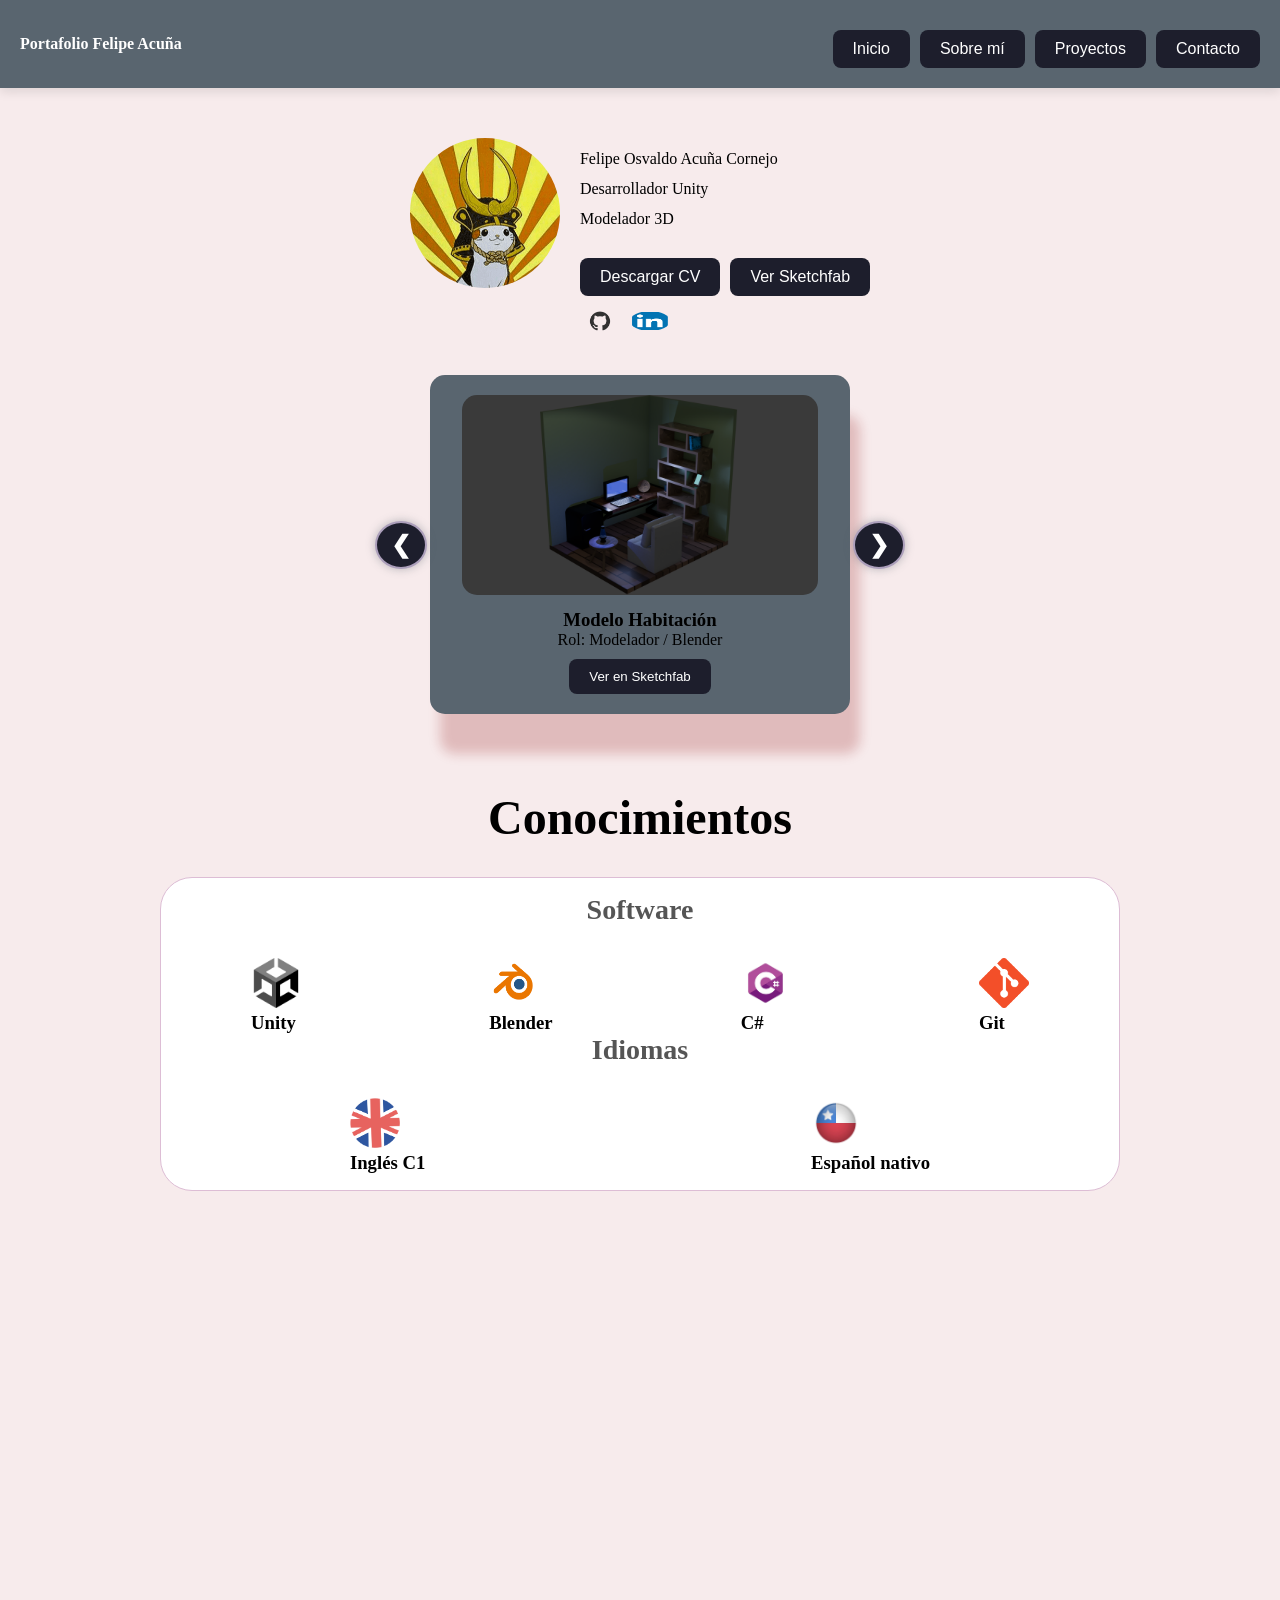
<file: index.html>
<!DOCTYPE html>
<html lang="en">
<head>
    <meta charset="UTF-8">
    <meta name="viewport" content="width=device-width, initial-scale=1.0">
    <title>Felipe Acuña | Desarrollador Unity</title>
    <link rel="stylesheet" href="style.css">
    <script src="Controlador.js" defer></script>
</head>
<body>
     <header>
    <div class="logo">Portafolio Felipe Acuña</div>
    <nav>
      <div class="botonesPaginas">
        <a href="index.html"><button>Inicio</button></a>
        <a href="Pagina2.html"><button>Sobre mí</button></a>
        <a href="Pagina3.html"><button>Proyectos</button></a>
        <a href="Pagina4.html"><button>Contacto</button></a>
      </div>
    </nav>
  </header>


 <div class="contenedor">
    <div class="izquierda">
      <img src="Imagenes/Perfil.png" alt="Image Perfil Dueño del Portafolio" class="imagen-circular">
    </div>
    <div class="derecha">
      <div class="parrafos">
        <p>Felipe Osvaldo Acuña Cornejo</p>
        <p>Desarrollador Unity</p>
        <p>Modelador 3D</p>
      </div>
      <div class="botones">
        <a href="Descargables/Felipe Acuña CV.pdf" download="Felipe_Acuna_CV"><button>Descargar CV</button></a>
        <a href="https://sketchfab.com/FelipeOsvaldoAcunaCornejo" target="_blank"><button>Ver Sketchfab</button></a>
      </div>
      <div class="imagenes-inferiores">
        <a href="https://github.com/FelipeOsvaldoAcunaCornejo" target="_blank"> <img src="Imagenes/GithubLogo.png" alt="Github"> </a>
        <a href="https://www.linkedin.com/in/felipe-osvaldo-acuna-cornejo-428b7937a/" target="_blank"> <img src="Imagenes/LinkedinLogo.png" alt="Linkedin"> </a>

      </div>
    </div>
  </div>

     <main>
    <section id="Pag1" class="container slider-container">
      
      <button class="btn-flecha prev" onclick="navegarProyectos('Pag1',-1)">&#10094;</button>

      <div class="slider-wrapper">
        
        <div class="perfil slide active">
          <img src="Imagenes/RenderHabitacion.png" alt="Perfil 1" />
          <h3>Modelo Habitación</h3>
          <p>Rol: Modelador / Blender</p>
          <a href="https://sketchfab.com/3d-models/diorama-habitacion-ce01ed9e751c4479966fcfb2e2a267a4" target="_blank"><button>Ver en Sketchfab</button></a>
        </div>
        <div class="perfil slide">
          <img src="Imagenes/RenderCeleste.png" alt="Perfil 2" />
          <h3>Diorama Celeste</h3>
          <p>Rol: Modelador y texturizado/ Blender</p>
          <a href="https://sketchfab.com/3d-models/dioramaceleste-db89a443d052495ebd5a76b8c746f52b" target="_blank"><button>Ver en Sketchfab</button></a>
        </div>
        <div class="perfil slide">
          <img src="Imagenes/LaberintoImagen.png" alt="Perfil 3" />
          <h3>Generador aleatorio de laberintos</h3>
          <p>Rol: Modelador 3D y programador</p>
          <a href="https://felipeosvaldoacunacornejo.github.io/GeneradorAleatorioDeLaberintos/" target="_blank"><button>Probar Proyecto</button></a>
        </div>

      </div>
      <button class="btn-flecha next" onclick="navegarProyectos('Pag1',1)">&#10095;</button>

    </section>
  </main>

  <section id="experience">
    <h1 class="title">Conocimientos</h1>
    <div class="experience-details-container">
      <div class="about-containers">
        <div class="details-container">
          <h2 class="experience-sub-title">Software</h2>
          <div class="article-container">
            <article>
              <img src="Imagenes/UnityLogo.png" alt="Unity icon" class="icon" />
              <div>
                <h3>Unity</h3>
              </div>
            </article>
            <article>
              <img src="Imagenes/BlenderLogo.png" alt="Blender icon" class="icon" />
              <div>
                <h3>Blender</h3>
              </div>
            </article>
            <article>
              <img src="Imagenes/CsharpLogo.png" alt="C# icon" class="icon" />
              <div>
                <h3>C#</h3>
              </div>
            </article>
            <article>
              <img src="Imagenes/GitLogo.png" alt="Git icon" class="icon" />
              <div>
                <h3>Git</h3>
              </div>
            </article>
          </div>
          <h2 class="experience-sub-title"> Idiomas </h2>
          <div class="article-container">
            <article>
              <img src="Imagenes/InglesLogo.png" alt="English icon" class="icon" />
              <div>
                <h3>Inglés C1</h3>
              </div>
            </article>
            <article>
              <img src="Imagenes/Españollogo.png" alt="Spanish icon" class="icon" />
              <div>
                <h3>Español nativo</h3>
              </div>
            </article>
          </div>
        </div>
      </div>
    </div>
  </section>
</body>
</html>
</file>
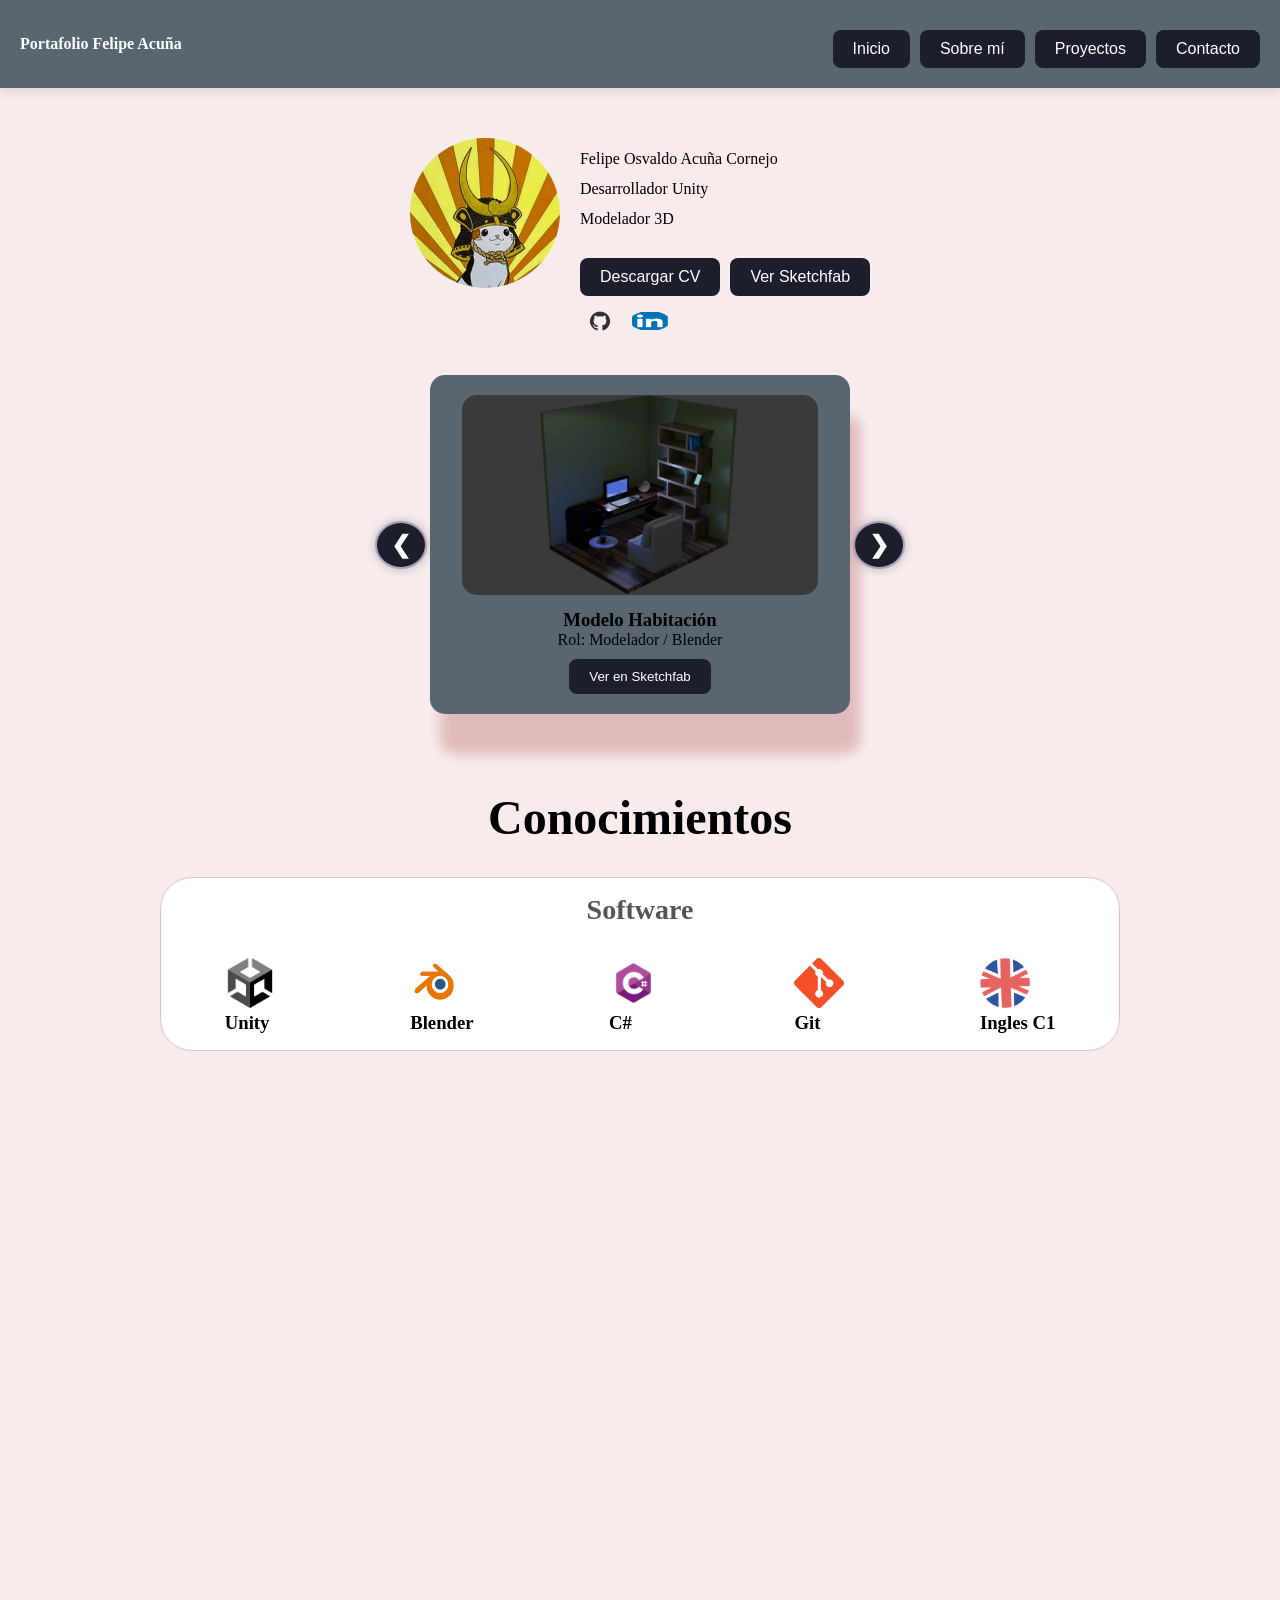
<file: Pagina1.html>
<!DOCTYPE html>
<html lang="en">
<head>
    <meta charset="UTF-8">
    <meta name="viewport" content="width=device-width, initial-scale=1.0">
    <title>Felipe Acuña | Desarrollador Unity</title>
    <link rel="stylesheet" href="style.css">
    <script src="Controlador.js" defer></script>
</head>
<body>
     <header>
    <div class="logo">Portafolio Felipe Acuña</div>
    <nav>
      <div class="botonesPaginas">
        <a href="Pagina1.html"><button>Inicio</button></a>
        <a href="Pagina2.html"><button>Sobre mí</button></a>
        <a href="Pagina3.html"><button>Proyectos</button></a>
        <a href="Pagina4.html"><button>Contacto</button></a>
      </div>
    </nav>
  </header>


 <div class="contenedor">
    <div class="izquierda">
      <img src="Imagenes/Perfil.png" alt="Image Perfil Dueño del Portafolio" class="imagen-circular">
    </div>
    <div class="derecha">
      <div class="parrafos">
        <p>Felipe Osvaldo Acuña Cornejo</p>
        <p>Desarrollador Unity</p>
        <p>Modelador 3D</p>
      </div>
      <div class="botones">
        <a href="Descargables/Felipe Acuña CV.pdf" download="Felipe_Acuna_CV"><button>Descargar CV</button></a>
        <a href="https://sketchfab.com/FelipeOsvaldoAcunaCornejo" target="_blank"><button>Ver Sketchfab</button></a>
      </div>
      <div class="imagenes-inferiores">
        <a href="https://github.com/FelipeOsvaldoAcunaCornejo" target="_blank"> <img src="Imagenes/GithubLogo.png" alt="Github"> </a>
        <a href="https://www.linkedin.com/in/felipe-osvaldo-acu%C3%B1a-cornejo-428b7937a/" target="_blank"> <img src="Imagenes/LinkedinLogo.png" alt="Linkedin"> </a>

      </div>
    </div>
  </div>

     <main>
    <section id="Pag1" class="container slider-container">
      
      <button class="btn-flecha prev" onclick="navegarProyectos('Pag1',-1)">&#10094;</button>

      <div class="slider-wrapper">
        
        <div class="perfil slide active">
          <img src="Imagenes/RenderHabitacion.png" alt="Perfil 1" />
          <h3>Modelo Habitación</h3>
          <p>Rol: Modelador / Blender</p>
          <a href="https://sketchfab.com/3d-models/diorama-habitacion-ce01ed9e751c4479966fcfb2e2a267a4" target="_blank"><button>Ver en Sketchfab</button></a>
        </div>
        <div class="perfil slide">
          <img src="Imagenes/RenderCeleste.png" alt="Perfil 2" />
          <h3>Diorama Celeste</h3>
          <p>Rol: Modelador y texturizado/ Blender</p>
          <a href="https://sketchfab.com/3d-models/dioramaceleste-db89a443d052495ebd5a76b8c746f52b" target="_blank"><button>Ver en Sketchfab</button></a>
        </div>
        <div class="perfil slide">
          <img src="Imagenes/LaberintoImagen.png" alt="Perfil 3" />
          <h3>Generador aleatorio de laberintos</h3>
          <p>Rol: Modelador 3D y programador</p>
          <a href="https://felipeosvaldoacunacornejo.github.io/GeneradorAleatorioDeLaberintos/" target="_blank"><button>Probar Proyecto</button></a>
        </div>

      </div>
      <button class="btn-flecha next" onclick="navegarProyectos('Pag1',1)">&#10095;</button>

    </section>
  </main>

  <section id="experience">
    <h1 class="title">Conocimientos</h1>
    <div class="experience-details-container">
      <div class="about-containers">
        <div class="details-container">
          <h2 class="experience-sub-title">Software</h2>
          <div class="article-container">
            <article>
              <img src="Imagenes/UnityLogo.png" alt="Unity icon" class="icon" />
              <div>
                <h3>Unity</h3>
              </div>
            </article>
            <article>
              <img src="Imagenes/BlenderLogo.png" alt="Blender icon" class="icon" />
              <div>
                <h3>Blender</h3>
              </div>
            </article>
            <article>
              <img src="Imagenes/CsharpLogo.png" alt="C# icon" class="icon" />
              <div>
                <h3>C#</h3>
              </div>
            </article>
            <article>
              <img src="Imagenes/GitLogo.png" alt="Git icon" class="icon" />
              <div>
                <h3>Git</h3>
              </div>
            </article>
            <article>
              <img src="Imagenes/InglesLogo.png" alt="English icon" class="icon" />
              <div>
                <h3>Ingles C1</h3>
              </div>
            </article>
          </div>
        </div>
      </div>
    </div>
  </section>
</body>
</html>
</file>
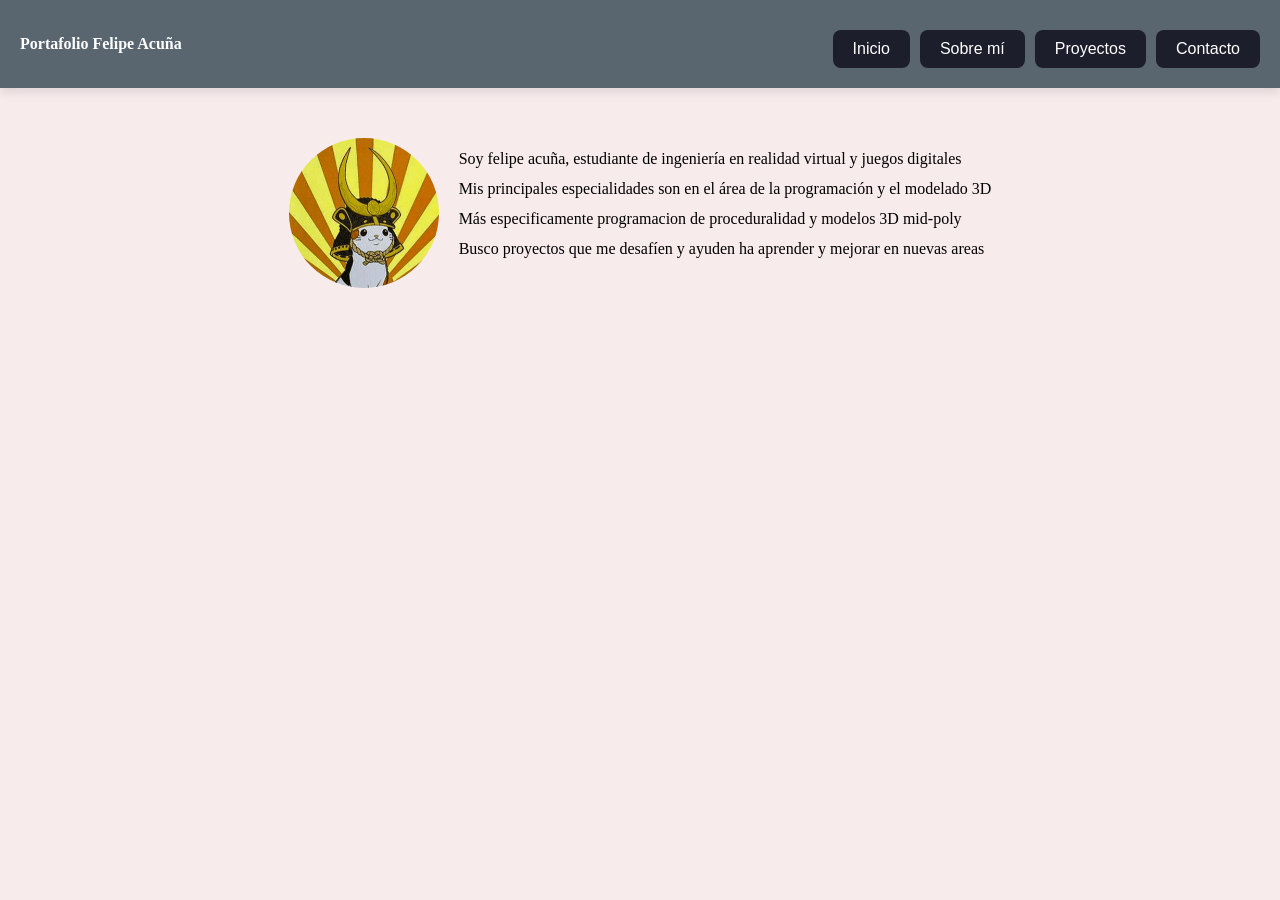
<file: Pagina2.html>
<!DOCTYPE html>
<html lang="en">
<head>
    <meta charset="UTF-8">
    <meta name="viewport" content="width=device-width, initial-scale=1.0">
    <title>Felipe Acuña | Desarrollador Unity</title>
    <link rel="stylesheet" href="style.css">
</head>
<body>
     <header>
    <div class="logo">Portafolio Felipe Acuña</div>
    <nav>
      <div class="botonesPaginas">
        <a href="index.html"><button>Inicio</button></a>
        <a href="Pagina2.html"><button>Sobre mí</button></a>
        <a href="Pagina3.html"><button>Proyectos</button></a>
        <a href="Pagina4.html"><button>Contacto</button></a>
      </div>
    </nav>
  </header>
  <div class="contenedor">
    <div class="izquierda">
      <img src="Imagenes/Perfil.png" alt="Image Perfil Dueño del Portafolio" class="imagen-circular">
    </div>
    <div class="Derecha">
      <div class="parrafos">
        <p>Soy felipe acuña, estudiante de ingeniería en realidad virtual y juegos digitales</p>
        <p>Mis principales especialidades son en el área de la programación y el modelado 3D </p>
        <p>Más especificamente programacion de proceduralidad y modelos 3D mid-poly</p>
        <p>Busco proyectos que me desafíen y ayuden ha aprender y mejorar en nuevas areas</p>
      </div>
    </div>
  </div>
</body>
</file>
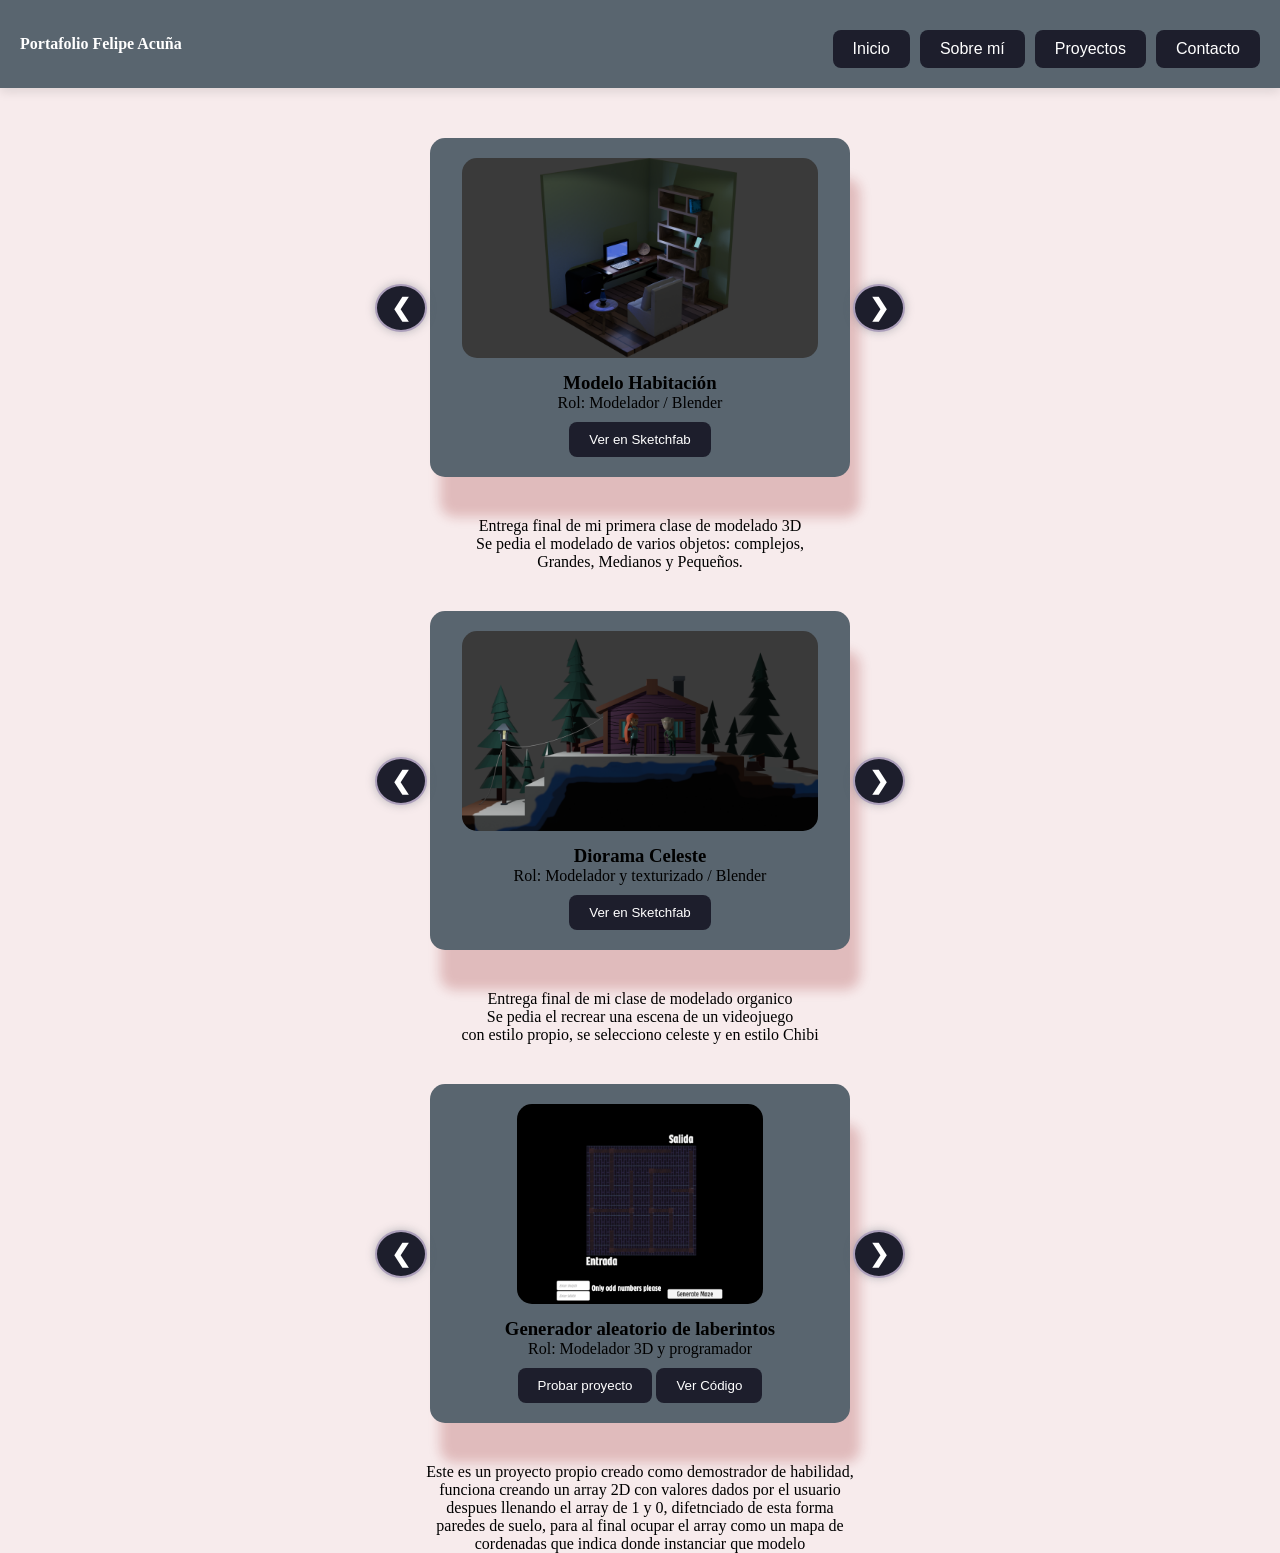
<file: Pagina3.html>
<!DOCTYPE html>
<html lang="en">
<head>
    <meta charset="UTF-8">
    <meta name="viewport" content="width=device-width, initial-scale=1.0">
    <title>Felipe Acuña | Desarrollador Unity</title>
    <link rel="stylesheet" href="style.css">
    <script src="Controlador.js" defer></script>
</head>
<body>
     <header>
    <div class="logo">Portafolio Felipe Acuña</div>
    <nav>
      <div class="botonesPaginas">
        <a href="index.html"><button>Inicio</button></a>
        <a href="Pagina2.html"><button>Sobre mí</button></a>
        <a href="Pagina3.html"><button>Proyectos</button></a>
        <a href="Pagina4.html"><button>Contacto</button></a>
      </div>
    </nav>
  </header>
  <main>
    <section id="Habitación" class="container slider-container">
      
      <button class="btn-flecha prev" onclick="navegarProyectos('Habitación',-1)">&#10094;</button>

      <div class="slider-wrapper">
        
        <div class="perfil slide active">
          <img src="Imagenes/RenderHabitacion.png" alt="Render Habitación completado" />
          <h3>Modelo Habitación</h3>
          <p>Rol: Modelador / Blender</p>
          <a href="https://sketchfab.com/3d-models/diorama-habitacion-ce01ed9e751c4479966fcfb2e2a267a4" target="_blank"><button>Ver en Sketchfab</button></a>
        </div>
        <div class="perfil slide">
          <img src="Imagenes/PreRenderHabitacion.png" alt="Modelos antes del render con materiales aleatorios" />
          <h3>Pre-Render Materiales aleatorios</h3>
          <p>Rol: Modelador / Blender</p>
          <a href="https://sketchfab.com/3d-models/diorama-habitacion-ce01ed9e751c4479966fcfb2e2a267a4" target="_blank"><button>Ver en Sketchfab</button></a>
        </div>
        <div class="perfil slide">
          <img src="Imagenes/ObjetosHabitacion.png" alt="Modelos fuera de posicion final" />
          <h3>Modelos Separados</h3>
          <p>Rol: Modelador / Blender</p>
          <a href="https://sketchfab.com/3d-models/diorama-habitacion-ce01ed9e751c4479966fcfb2e2a267a4" target="_blank"><button>Ver en Sketchfab</button></a>
        </div>
        <div class="perfil slide">
          <img src="Imagenes/Referencia. posición, tipo y tamaño.png" alt="Referencia ocupada para la creacion de los modelos" />
          <h3>MoodBoard</h3>
          <p>Rol: Modelador / Blender</p>
          <a href="https://sketchfab.com/3d-models/diorama-habitacion-ce01ed9e751c4479966fcfb2e2a267a4" target="_blank"><button>Ver en Sketchfab</button></a>
        </div>
      </div>
      <button class="btn-flecha next" onclick="navegarProyectos('Habitación',1)">&#10095;</button>

    </section>
      <p style="margin-top: auto; text-align: center;">Entrega final de mi primera clase de modelado 3D</p>
      <p style="margin-top: auto; text-align: center;">Se pedia el modelado de varios objetos: complejos,</p>
      <p style="margin-top: auto; text-align: center;">Grandes, Medianos y Pequeños.</p>
    <section id="Celeste"class="container slider-container">
      
      <button class="btn-flecha prev" onclick="navegarProyectos('Celeste',-1)">&#10094;</button>

      <div class="slider-wrapper">
        
        <div class="perfil slide active">
          <img src="Imagenes/RenderCeleste.png" alt="Render final de un diorama representando una de las primeras escenas de Celeste" />
          <h3>Diorama Celeste</h3>
          <p>Rol: Modelador y texturizado / Blender</p>
          <a href="https://sketchfab.com/3d-models/dioramaceleste-db89a443d052495ebd5a76b8c746f52b" target="_blank"><button>Ver en Sketchfab</button></a>
        </div>
        <div class="perfil slide">
          <img src="Imagenes/PreRenderCeleste.png" alt="Diorama antes del renderizado con materiales aleatorios" />
          <h3>Pre-Render Materiales aleatorios</h3>
          <p>Rol: Modelador y texturizado / Blender</p>
          <a href="https://sketchfab.com/3d-models/dioramaceleste-db89a443d052495ebd5a76b8c746f52b" target="_blank"><button>Ver en Sketchfab</button></a>
        </div>
        <div class="perfil slide">
          <img src="Imagenes/ObjetosCeleste.png" alt="Imagen de los modelos separados" />
          <h3>Modelos Separados</h3>
          <p>Rol: Modelador y texturizado / Blender</p>
          <a href="https://sketchfab.com/3d-models/dioramaceleste-db89a443d052495ebd5a76b8c746f52b" target="_blank"><button>Ver en Sketchfab</button></a>
        </div>
        <div class="perfil slide">
          <img src="Imagenes/MoodBoardCeleste.png" alt="MoodBoard utilizada como base para la escena" />
          <h3>MoodBoard</h3>
          <p>Rol: Modelador y texturizado / Blender</p>
          <a href="https://sketchfab.com/3d-models/dioramaceleste-db89a443d052495ebd5a76b8c746f52b" target="_blank"><button>Ver en Sketchfab</button></a>
        </div>

      </div>
      <button class="btn-flecha next" onclick="navegarProyectos('Celeste',1)">&#10095;</button>

    </section>
      <p style="margin-top: auto; text-align: center;">Entrega final de mi clase de modelado organico</p>
      <p style="margin-top: auto; text-align: center;">Se pedia el recrear una escena de un videojuego</p>
      <p style="margin-top: auto; text-align: center;">con estilo propio, se selecciono celeste y en estilo Chibi</p>
    <section id="Laberinto"class="container slider-container">
      
      <button class="btn-flecha prev" onclick="navegarProyectos('Laberinto',-1)">&#10094;</button>

      <div class="slider-wrapper">
        
        <div class="perfil slide active">
          <img src="Imagenes/LaberintoImagen.png" alt="Imagen de laberinto ya generado" />
          <h3>Generador aleatorio de laberintos</h3>
          <p>Rol: Modelador 3D y programador</p>
          <a href="https://felipeosvaldoacunacornejo.github.io/GeneradorAleatorioDeLaberintos/" target="_blank"><button>Probar proyecto</button></a>
          <a href="https://github.com/FelipeOsvaldoAcunaCornejo/GeneradorAleatorioDeLaberintos" target="_blank"><button>Ver Código</button></a>
        </div>
        <div class="perfil slide">
          <img src="Imagenes/ModelosLaberintoOcupados.png" alt="Modelos ocupados como base de suelo y paredes para el laberinto" />
          <h3>modelos Creados</h3>
          <p>Rol: Modelador 3D y programador</p>
          <a href="https://felipeosvaldoacunacornejo.github.io/GeneradorAleatorioDeLaberintos/" target="_blank"><button>Probar proyecto</button></a>
          <a href="https://github.com/FelipeOsvaldoAcunaCornejo/GeneradorAleatorioDeLaberintos" target="_blank"><button>Ver Código</button></a>
        </div>
        <div class="perfil slide">
          <img src="Imagenes/LaberintoCerca.png" alt="Laberinto desde una camara que muestra mejor como esta generado de cerca" />
          <h3>Laberinto de cerca</h3>
          <p>Rol: Modelador 3D y programador</p>
          <a href="https://felipeosvaldoacunacornejo.github.io/GeneradorAleatorioDeLaberintos/" target="_blank"><button>Probar proyecto</button></a>
          <a href="https://github.com/FelipeOsvaldoAcunaCornejo/GeneradorAleatorioDeLaberintos" target="_blank"><button>Ver Código</button></a>
        </div>
        <div class="perfil slide">
          <img src="Imagenes/ZonaTrabajo.png" alt="Zona de trabajo organizada para trabajo en el proyecto" />
          <h3>Zona de trabajo en Unity</h3>
          <p>Rol: Modelador 3D y programador</p>
          <a href="https://felipeosvaldoacunacornejo.github.io/GeneradorAleatorioDeLaberintos/" target="_blank"><button>Probar proyecto</button></a>
          <a href="https://github.com/FelipeOsvaldoAcunaCornejo/GeneradorAleatorioDeLaberintos" target="_blank"><button>Ver Código</button></a>
        </div>

      </div>
      <button class="btn-flecha next" onclick="navegarProyectos('Laberinto',1)">&#10095;</button>

    </section>
      <p style="margin-top: auto; text-align: center;">Este es un proyecto propio creado como demostrador de habilidad,</p>
      <p style="margin-top: auto; text-align: center;">funciona creando un array 2D con valores dados por el usuario</p>
      <p style="margin-top: auto; text-align: center;">despues llenando el array de 1 y 0, difetnciado de esta forma</p>
      <p style="margin-top: auto; text-align: center;">paredes de suelo, para al final ocupar el array como un mapa de</p>
      <p style="margin-top: auto; text-align: center;">cordenadas que indica donde instanciar que modelo</p>
  </main>
</body>
</file>
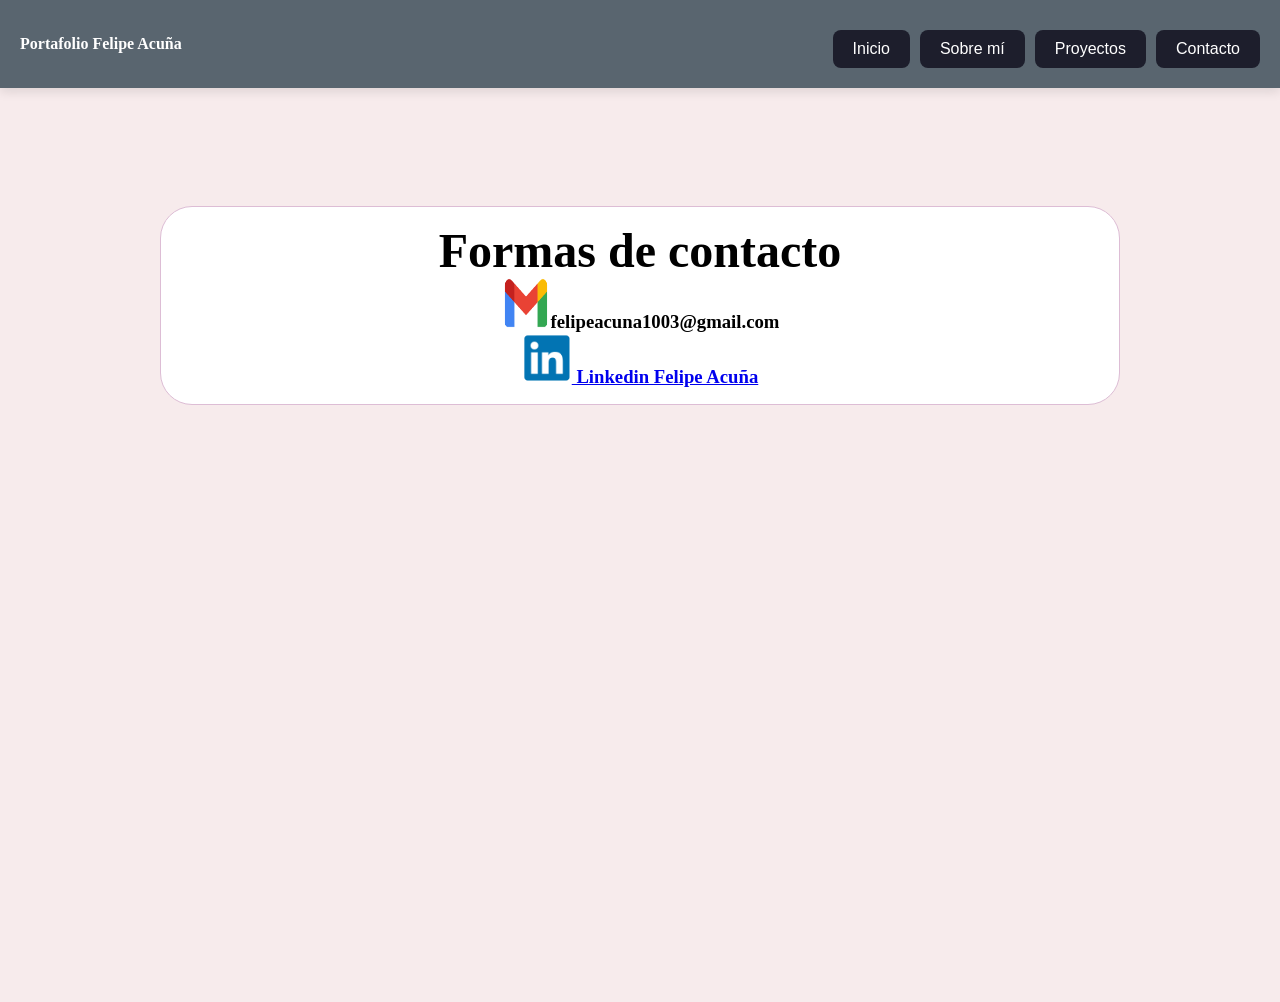
<file: Pagina4.html>
<!DOCTYPE html>
<html lang="en">
<head>
    <meta charset="UTF-8">
    <meta name="viewport" content="width=device-width, initial-scale=1.0">
    <title>Felipe Acuña | Desarrollador Unity</title>
    <link rel="stylesheet" href="style.css">
</head>
<body>
     <header>
    <div class="logo">Portafolio Felipe Acuña</div>
    <nav>
      <div class="botonesPaginas">
        <a href="index.html"><button>Inicio</button></a>
        <a href="Pagina2.html"><button>Sobre mí</button></a>
        <a href="Pagina3.html"><button>Proyectos</button></a>
        <a href="Pagina4.html"><button>Contacto</button></a>
      </div>
    </nav>
  </header>
  <section id="Contactos">
    <div class="experience-details-container">
      <div class="about-containers">
        <div class="details-container">
          <h1 class="title">Formas de contacto</h1>
          <div class="article-container">
            <article>
              <div>
                <h3><img src="Imagenes/GmailLogo.png" alt="Gmail icon" class="icon" />felipeacuna1003@gmail.com</h3>
              </div>
            </article>
          </div>
          <div class="article-container">
            <article>
              <div>
                <h3><img src="Imagenes/LinkedinLogo.png" alt="linkedin icon" class="icon" /><a href="https://www.linkedin.com/in/felipe-osvaldo-acuna-cornejo-428b7937a/" target="_blank"> Linkedin Felipe Acuña </a></h3>
              </div>
            </article>
          </div>
        </div>
      </div>
    </div>
  </section>
</body>
</file>
<file: style.css>
* {
  margin: 0;
  padding: 0;
  box-sizing: border-box;
}
body
{
  background-color: #f7ebec;
}

header {
  width: 100%;
  padding: 20px;
  background: #59656f;
  color: rgb(255, 255, 255);
  font-weight: bold;
  display: flex;
  justify-content: space-between;
  align-items: center;
  box-shadow: 0 4px 10px rgba(0, 0, 0, 0.1);
  margin-bottom: 50px;
}
.container {
  display: flex;
  flex-wrap: wrap;
  justify-content: center;
  gap: 20px;
  padding: 40px 20px;
  height: auto;
}


.perfil {
 background: #59656f;
 border-radius: 15px;
 box-shadow: 10px 40px 12px rgba(145, 19, 19, 0.221);
 padding: 20px;
 text-align: center;
 width: 300px;
 transition: transform 1s ease, box-shadow 0.2s ease;
}

.perfil:hover {
 transform:Rotate(2deg) translateX(10px);
 box-shadow: 0 6px 18px rgba(145, 19, 19, 0.221);
}
.perfil img {
 width: max-content;
 height: 200px;
 border-radius: 15px;
 object-fit: cover;
 margin-bottom: 10px;
}

.perfil button {
  margin-top: 10px;
  background: #1d1e2c;
  color: rgb(255, 255, 255);
  border: none;
  border-radius: 8px;
  padding: 10px 20px;
  cursor: pointer;
  transition: background 0.3s ease;
}

.perfil button:hover {
  box-shadow: 0 0 36px #ac9fbb;
}


.contenedor {
  display: flex;
  align-items: flex-start;
  gap: 20px;
  justify-content: center;
}


.imagen-circular {
  width: 150px;
  height: 150px;
  border-radius: 50%;
  object-fit: cover;
}

.derecha {
  display: flex;
  flex-direction: column;
  gap: 15px;
}

.parrafos p {
  margin-top: 12px;
  margin-bottom: 5px;
}

.botones {
  display: flex;
  gap: 10px;
}

.botones button {
  padding: 8px 16px;
  font-size: 16px;
  margin-top: 10px;
  background: #1d1e2c;
  color: rgb(255, 255, 255);
  border: none;
  border-radius: 8px;
  padding: 10px 20px;
  cursor: pointer;
  transition: background 0.3s ease;
}
.botones button:hover
{
  box-shadow: 0 0 36px #ac9fbb;
}

.imagenes-inferiores {
  display: flex;
  gap: 10px;
}

.imagenes-inferiores img {
  width: 40px;
  height: 20px;
  border-radius: 50%;
}
 
section {
  padding-top: 4vh;
  height: 96vh;
  margin: 0 10rem;
  box-sizing: border-box;
  min-height: fit-content;

}

.section-container {
  display: flex;
}

.article-container {
  display: flex;
  text-align: initial;
  flex-wrap: wrap;
  flex-direction: row;
  gap: 2.5rem;
  justify-content: space-around;
}
.article-container img
{
  align-self: center;
  width: 50px;
  height: 50px;
}

.experience-details-container {
  display: flex;
  justify-content: center;
  flex-direction: column;
}

.about-containers {
  gap: 2rem;
  margin-bottom: 2rem;
  margin-top: 2rem;
}

.details-container {
  padding: 1rem;
  flex: 1;
  background: white;
  border-radius: 2rem;
  border: rgb(53, 53, 53) 0.1rem solid;
  border-color: #ddbdd5;
  text-align: center;
}

.experience-sub-title {
  color: rgb(85, 85, 85);
  font-weight: 600;
  font-size: 1.75rem;
  margin-bottom: 2rem;
}

.title {
  font-size: 3rem;
  text-align: center;
}
.botonesPaginas {
  display: flex;
  gap: 10px;
}

.botonesPaginas button {
  padding: 4px 8px;
  font-size: 16px;
  margin-top: 10px;
  background: #1d1e2c;
  color: rgb(255, 255, 255);
  border: none;
  border-radius: 8px;
  padding: 10px 20px;
  cursor: pointer;
  transition: background 0.3s ease;
}
.botonesPaginas button:hover
{
  box-shadow: 0 0 36px #ac9fbb;
}
.slider-container 
{
  display: flex;
  align-items: center;
  justify-content: center;
  position: relative; 
  max-width: 450px;   
  margin: 40px auto;  
  padding: 0 15px;    
}
.slider-wrapper 
{
  overflow: visible;
  width: 100%;
  display: flex;
  justify-content: center;
}
.slide 
{
  display: none;
  width: 100%;
}
.slide.active 
{
  display: block;
  animation: fadeEffect 0.6s ease-in-out;
}
.btn-flecha 
{
  position: absolute;
  top: 50%;
  transform: translateY(-50%);
  background-color: #1d1e2c;
  color: rgb(255, 255, 255);
  border: 2px solid #ac9fbb;
  font-size: 1.5rem;
  font-weight: bold;
  cursor: pointer;
  padding: 8px 14px;
  border-radius: 50%;
  transition: all 0.3s ease;
  user-select: none;
  box-shadow: 0 0 10px rgba(89,101,111, 0.4);
  z-index: 10;        
}
.btn-flecha.prev 
{
  left: -40px;
}
.btn-flecha.next 
{
  right: -40px;
}
.btn-flecha:hover 
{
  box-shadow: 0 0 36px #ac9fbb;
  transform: translateY(-50%) scale(1.1);
}
@keyframes fadeEffect 
{
  from { opacity: 0; transform: scale(0.98); }
  to { opacity: 1; transform: scale(1); }
}
</file>
